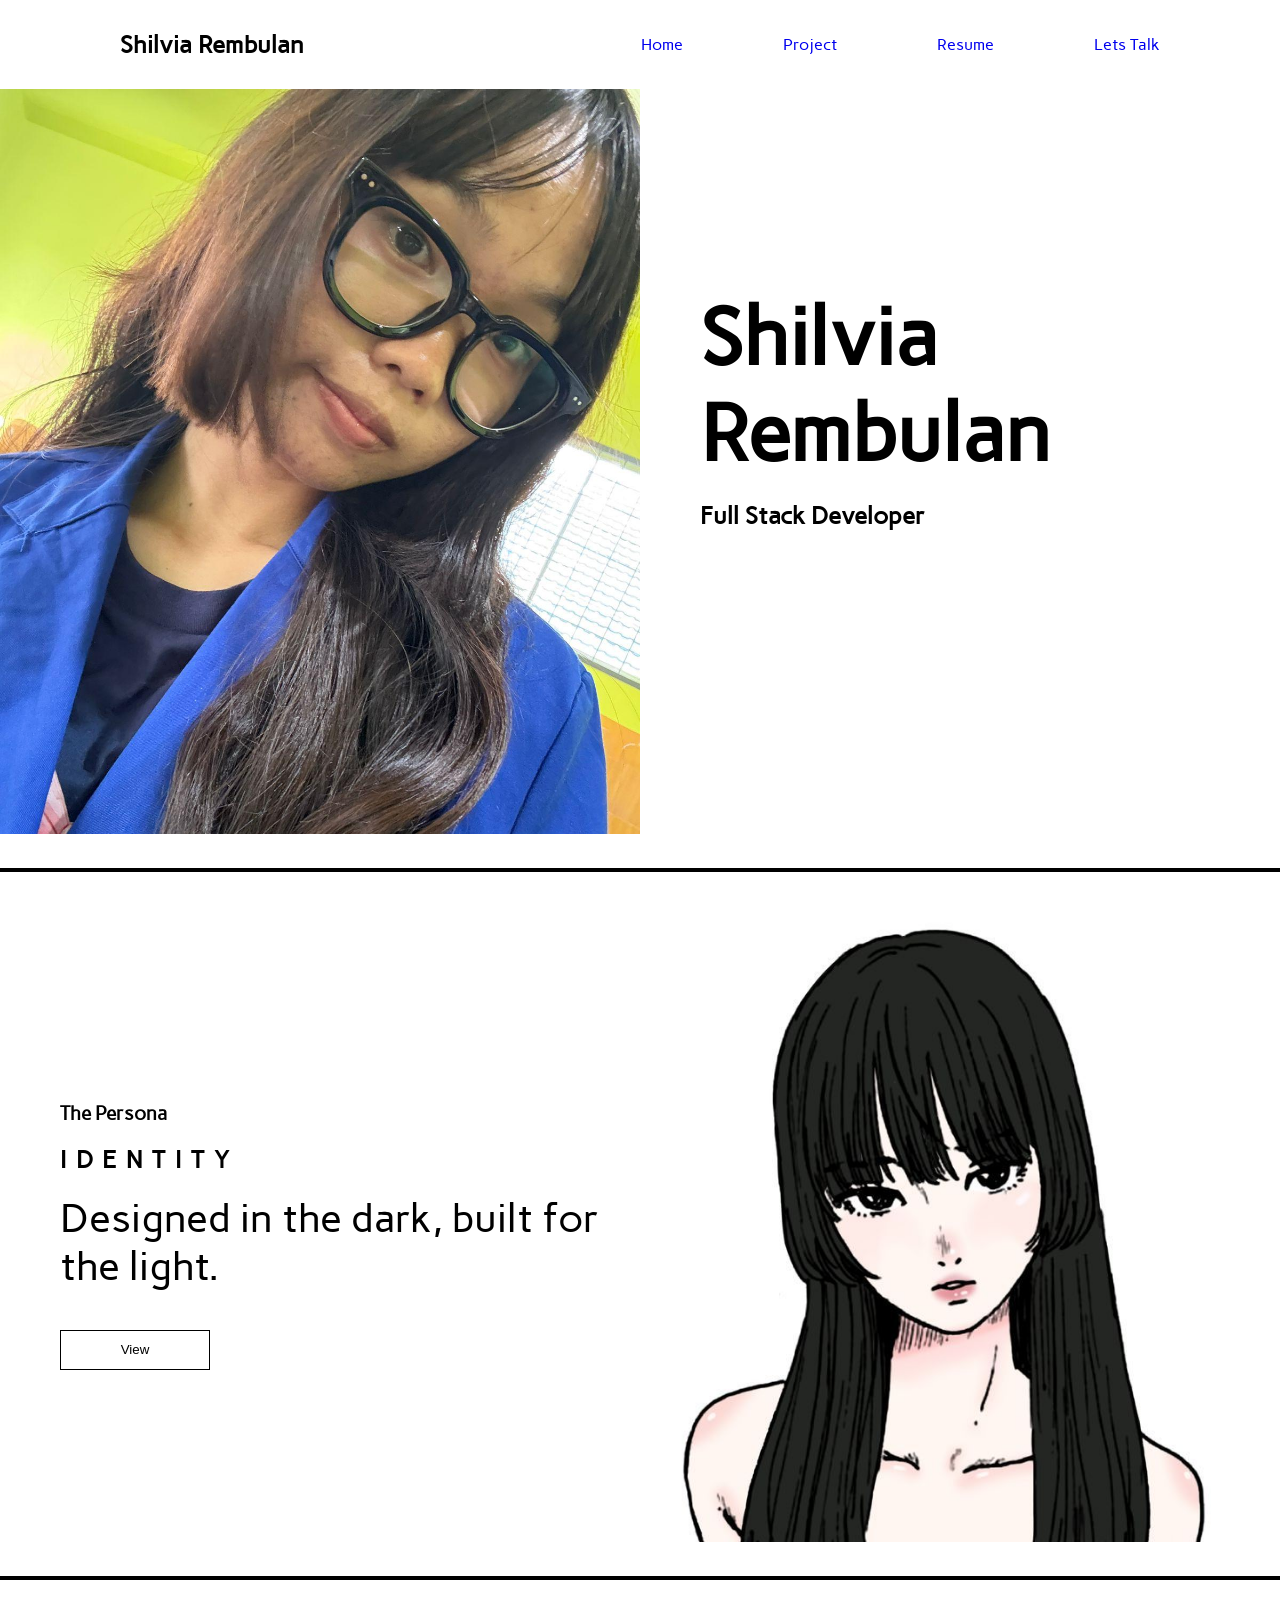
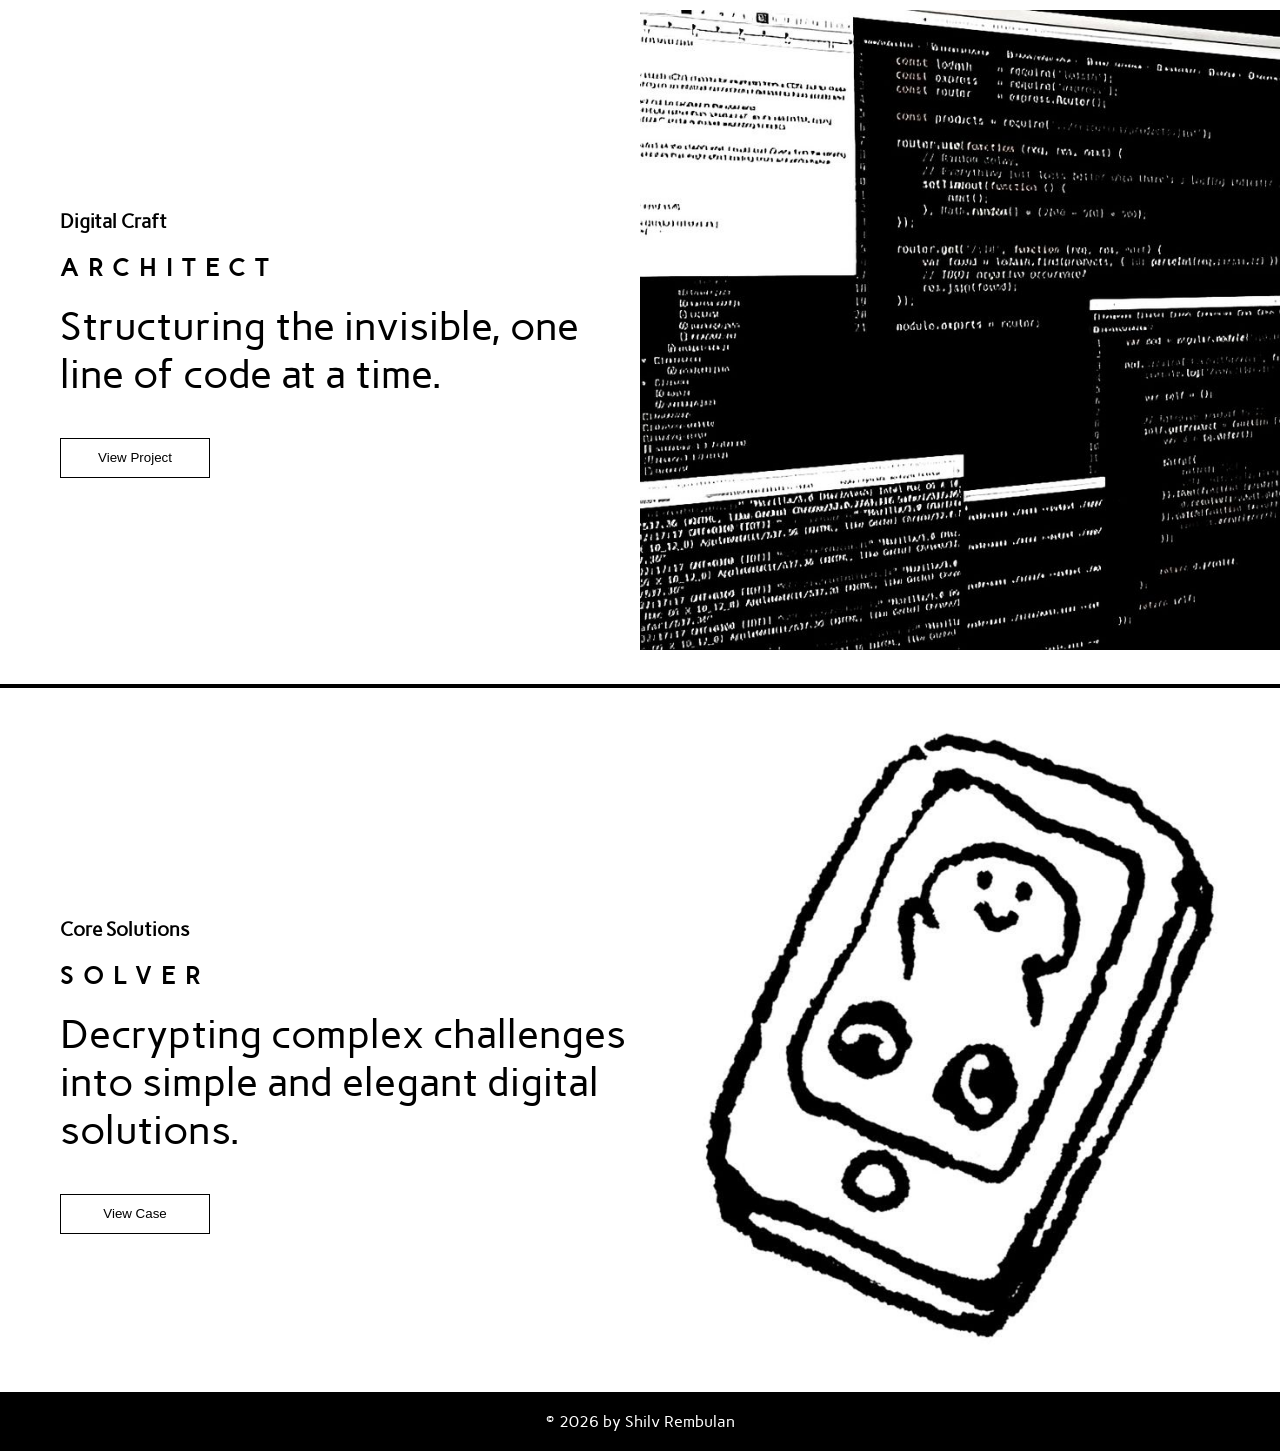
<file: index.html>
<!DOCTYPE html>
<html lang="en">

<head>
  <meta charset="UTF-8">
  <meta name="viewport" content="width=device-width, initial-scale=1.0">
  <title>Document</title>
  <link rel="stylesheet" href="portofolio.css">
</head>

<body>
  <div class="container">
    <nav>
      <h2>Shilvia Rembulan</h2>
      <ul type="none">
        <li><a href="#home">Home</a></li>
        <li><a href="#project">Project</a></li>
        <li><a href="#resume">Resume</a></li>
        <li><a href="#contact">Lets Talk</a></li>
      </ul>
    </nav>
    <section class="home" id="home">
      <div class="col-1">
        <img src="./assets/cb.jpeg" alt="profile">
      </div>
      <div class="col-2">
        <h1>Shilvia <br>
          Rembulan
        </h1>
        <h2>Full Stack Developer</h2>
      </div>
    </section>
    <hr class="baris">
    <section class="konten" id="project">
      <div class="col-1">
        <h3>The Persona</h3>
        <h2>IDENTITY</h2>
        <p>Designed in the dark, built for the light.</p>
        <button>View</button>
      </div>
      <div class="col-2">
        <img src="./assets/abtme.jpg" alt="project1" width="300">
      </div>
    </section>
    <hr class="baris">
    <section class="konten" id="resume">
      <div class="col-1">
        <h3>Digital Craft</h3>
        <h2>ARCHITECT</h2>
        <p>Structuring the invisible, one line of code at a time.</p>
        <button>View Project</button>
      </div>
      <div class="col-2">
        <img src="./assets/con-1.jpg" alt="project2" width="300">
      </div>
    </section>
    <hr class="baris">
    <section class="konten" id="contact">
      <div class="col-1">
        <h3>Core Solutions</h3>
        <h2>SOLVER</h2>
        <p>Decrypting complex challenges into simple and elegant digital solutions.</p>
        <button>View Case</button>
      </div>
      <div class="col-2">
        <img src="./assets/talk.jpg" alt="project3" width="300">
      </div>
    </section>
    <footer>
      &copy; 2026 by Shilv Rembulan
    </footer>
  </div>

</body>

</html>
</file>
<file: portofolio.css>
@import url('https://fonts.googleapis.com/css2?family=Carme&display=swap');
* {
    text-decoration: none;
}
body {
    padding: 0;
    margin: 0;
    font-family: "Carme", sans-serif;
}
nav {
    display: flex;
    justify-content: space-between;
    align-items: center;
    padding: 10px 120px;
    background-color: white;
}
ul {
    display: flex;
    gap: 100px;
}
.home {
    display: flex;
}
.col-1, .col-2 {
    width: 50%;
}
.home img, .konten img {
    width: 100%;
}
.home h1 {
    margin-left: 60px;
    font-size: 80px;
    margin-bottom: 0;
    margin-top: 200px;
}
.home h2{
    margin-left: 60px;
}

.konten {
    display: flex;
}
.baris {
    border: 2px solid black;
    margin: 30px 0px;
}
.konten h3, .konten p, .konten button, .konten h2 {
    margin-left: 60px;
}

.konten h3 {
    margin-top: 200px;
}
.konten h2 {
    letter-spacing: 10px;
}
.konten p {
    margin-top: 0;
    font-size: 40px;
}

.konten button {
    border: 1px solid;
    width: 150px;
    height: 40px;
    background-color: white;
}
.konten button:hover{
    background-color: rgb(143, 253, 253);
    transition: 0.6s ease-in-out;
}

footer {
    margin-top: 30px;
    background-color: black;
    color: white;
    padding: 20px 0px;
    text-align: center;
}
</file>
